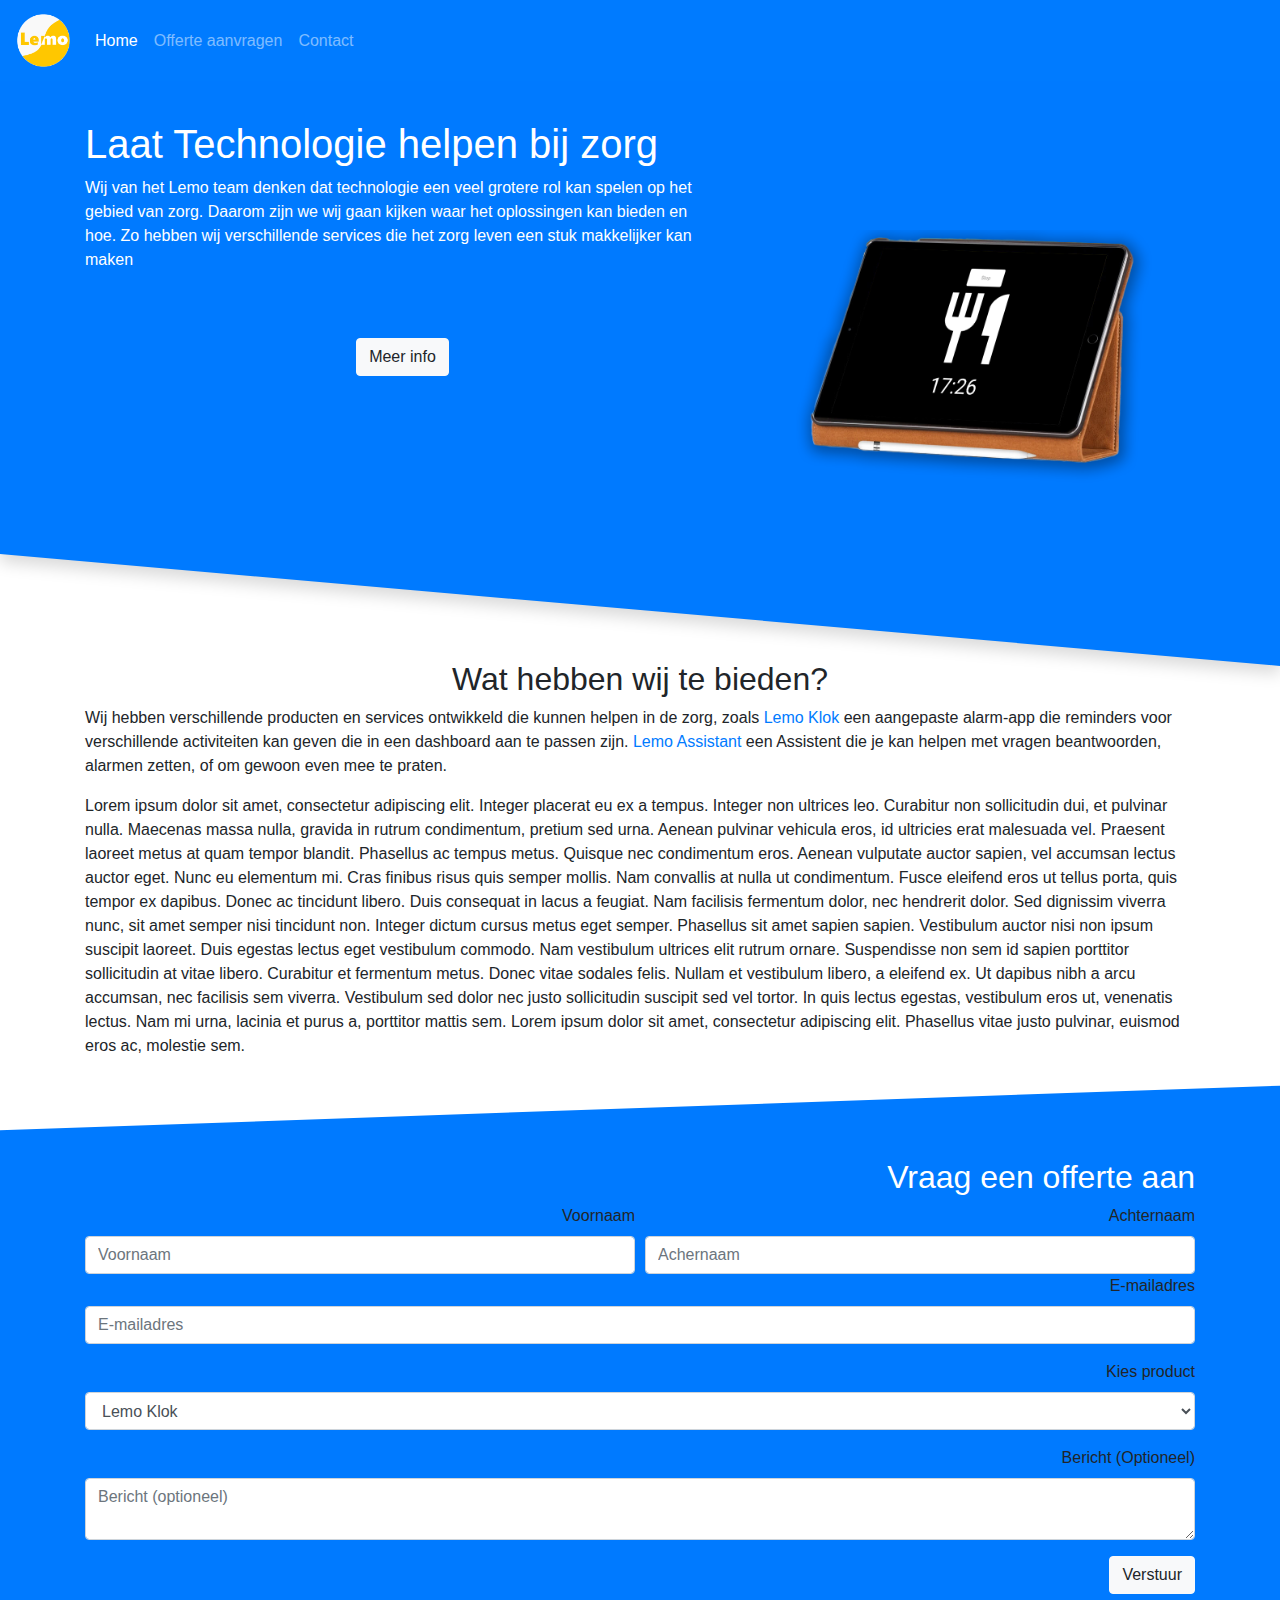
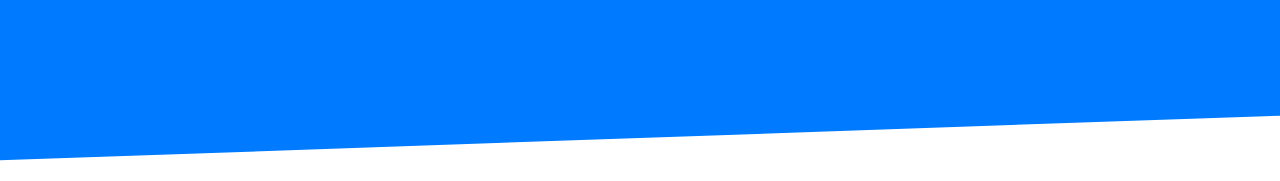
<file: index.html>
<!doctype html>
<html>
<head>
<meta charset="utf-8">
<title>Welkom | Lemo</title>
	<link rel="stylesheet" href="css/bootstrap.css">
	<link rel="stylesheet" href="css/style.css">
	<meta name="keywords" content="Remco Land">
	<meta name="description" content="">
	<meta name="viewport" content="width=device-width, initial-scale=1, maximum-scale=1, user-scalable=0"/>
	<meta name="theme-color" content="#036aee">
	<link rel="shortcut icon" href="http://lemoassistant.us.to/assets/images/lemo-assistant-logo-800x800.png" type="image/x-icon">
	<link rel="icon" href="http://lemoassistant.us.to/assets/images/lemo-assistant-logo-800x800.png" type="image/x-icon">
</head>
<header>
<nav class="navbar navbar-expand-lg fixed-top navbar-dark bg-primary">
	  <a class="navbar-brand" href="index.html">
        <img src="resources/logo.png" width="55" height="55" alt="Logo">
      </a>
	  <button class="navbar-toggler" type="button" data-toggle="collapse" data-target="#navbarSupportedContent" aria-controls="navbarSupportedContent" aria-expanded="false" aria-label="Toggle navigation">
		<span class="navbar-toggler-icon"></span>
	  </button>

	  <div class="collapse navbar-collapse" id="navbarSupportedContent">
		<ul class="navbar-nav mr-auto ">
		  <li class="nav-item">
			<a class="nav-link active" href="index.html">Home</a>
		  </li>
		  <li class="nav-item">
			<a class="nav-link" href="#section2">Offerte aanvragen</a>
		  </li>
		  <li class="nav-item">
			<a class="nav-link" href="contact.html">Contact</a>
		  </li>
		</ul>
	  </div>
	</nav>
<div id="top-shadow" class="shadow"></div>
</header>
<body>
<!-- Intro -->
<div class="intro scew shadow">
	<div class="container introduction unscew">
	  <div class="row">
        <div class="col-sm-7">
			<h1 class="title1">Laat Technologie helpen bij zorg</h1>
			<p>Wij van het Lemo team denken dat technologie een veel grotere rol kan spelen op het gebied van zorg. Daarom zijn we wij gaan kijken waar het oplossingen kan bieden en hoe. Zo hebben wij verschillende services die het zorg leven een stuk makkelijker kan maken</p>
			<center><p class="p-button hover" style="padding-top: 50px"><a class="btn btn-light btn-round" href="#section1" role="button">Meer info</a></p></center>
        </div> <!-- col sm 6 -->
		<div class="col-sm-5">
			 <center style="padding-top: 100px">
             <img class="side-img" src="resources/Ipad mockup.png" alt="Ipad mockup met app open">
			 </center>
   		</div> <!-- col sm 6 -->
       </div><!-- row -->
	 </div>
</div>
	
<div class="section container" id="section1">
	<h2 class="title2">Wat hebben wij te bieden?</h2>
	<p> Wij hebben verschillende producten en services ontwikkeld die kunnen helpen in de zorg, zoals <a href="lemoklok">Lemo Klok</a> een aangepaste alarm-app die reminders voor verschillende activiteiten kan geven die in een dashboard aan te passen zijn. <a href="http://lemoassistant.us.to/" target="_blank">Lemo Assistant</a> een Assistent die je kan helpen met vragen beantwoorden, alarmen zetten, of om gewoon even mee te praten.</p>
	<p>Lorem ipsum dolor sit amet, consectetur adipiscing elit. Integer placerat eu ex a tempus. Integer non ultrices leo. Curabitur non sollicitudin dui, et pulvinar nulla. Maecenas massa nulla, gravida in rutrum condimentum, pretium sed urna. Aenean pulvinar vehicula eros, id ultricies erat malesuada vel. Praesent laoreet metus at quam tempor blandit. Phasellus ac tempus metus. Quisque nec condimentum eros. Aenean vulputate auctor sapien, vel accumsan lectus auctor eget. Nunc eu elementum mi. Cras finibus risus quis semper mollis.

Nam convallis at nulla ut condimentum. Fusce eleifend eros ut tellus porta, quis tempor ex dapibus. Donec ac tincidunt libero. Duis consequat in lacus a feugiat. Nam facilisis fermentum dolor, nec hendrerit dolor. Sed dignissim viverra nunc, sit amet semper nisi tincidunt non. Integer dictum cursus metus eget semper. Phasellus sit amet sapien sapien. Vestibulum auctor nisi non ipsum suscipit laoreet. Duis egestas lectus eget vestibulum commodo. Nam vestibulum ultrices elit rutrum ornare. Suspendisse non sem id sapien porttitor sollicitudin at vitae libero.

Curabitur et fermentum metus. Donec vitae sodales felis. Nullam et vestibulum libero, a eleifend ex. Ut dapibus nibh a arcu accumsan, nec facilisis sem viverra. Vestibulum sed dolor nec justo sollicitudin suscipit sed vel tortor. In quis lectus egestas, vestibulum eros ut, venenatis lectus. Nam mi urna, lacinia et purus a, porttitor mattis sem. Lorem ipsum dolor sit amet, consectetur adipiscing elit. Phasellus vitae justo pulvinar, euismod eros ac, molestie sem.</p>
</div>

<div class="scew2" id="section2">
	<div class="container unscew2 offerte" style="padding-top: 50px">
	<h2 class="title1">Vraag een offerte aan</h2>
<form name="contact" method="POST" data-netlify="true">
  <div class="form-row">
	<div class="col">  
    	<label for="InputName">Voornaam</label>
    	<input type="name" class="form-control" id="InputName" name="name" placeholder="Voornaam">
    </div>
	<div class="col">  
    	<label for="InputName">Achternaam</label>
    	<input type="name" class="form-control" id="InputSurName" name="surname" placeholder="Achernaam">
    </div>	
  </div>
  <div class="form-group">
    <label for="InputEmail">E-mailadres</label>
    <input type="email" class="form-control" id="InputEmail" aria-describedby="emailHelp" name="email" placeholder="E-mailadres">
  </div>
  <div class="form-group">
    <label for="exampleFormControlSelect1">Kies product</label>
    <select class="form-control" id="Product" name="Product">
      <option>Lemo Klok</option>
	  <option>Voice Assistant</option>
    </select>
  </div>
  <div class="form-group">
    <label for="InputEmail">Bericht (Optioneel)</label>
    <textarea type="message" class="form-control" id="InputMessage" name="message" placeholder="Bericht (optioneel)"></textarea>
  </div>
  <div data-netlify-recaptcha="true"></div>
  <p>
    <button type="submit" class="btn btn-light">Verstuur</button>
  </p>
</form>
	</div>
</div>

<!-- Scripts -->
<script src="https://code.jquery.com/jquery-3.2.1.slim.min.js" integrity="sha384-KJ3o2DKtIkvYIK3UENzmM7KCkRr/rE9/Qpg6aAZGJwFDMVNA/GpGFF93hXpG5KkN" crossorigin="anonymous"></script>
<script src="https://cdnjs.cloudflare.com/ajax/libs/popper.js/1.12.9/umd/popper.min.js" integrity="sha384-ApNbgh9B+Y1QKtv3Rn7W3mgPxhU9K/ScQsAP7hUibX39j7fakFPskvXusvfa0b4Q" crossorigin="anonymous"></script>
<script src="https://maxcdn.bootstrapcdn.com/bootstrap/4.0.0/js/bootstrap.min.js" integrity="sha384-JZR6Spejh4U02d8jOt6vLEHfe/JQGiRRSQQxSfFWpi1MquVdAyjUar5+76PVCmYl" crossorigin="anonymous"></script>
<script src="//ajax.googleapis.com/ajax/libs/jquery/1.10.2/jquery.min.js" type="text/javascript"></script>


<script type="text/javascript">

//<![CDATA[



        $(function() {

          $('a[href*=#]:not([href=#])').click(function() {

            if (location.pathname.replace(/^\//,'') == this.pathname.replace(/^\//,'') && location.hostname == this.hostname) {


              var target = $(this.hash);

              target = target.length ? target : $('[name=' + this.hash.slice(1) +']');

              if (target.length) {

                $('html,body').animate({

                  scrollTop: target.offset().top

                }, 1000);

                return false;

              }

            }

          });

        });


//]]>

</script>
<script>
//shadow script
$(document).ready(function(){
 $(window).scroll(function(){
  var y = $(window).scrollTop();
  if( y > 0 ){
      $("#top-shadow").css({'display':'block', 'opacity':y/20});
  } else {
      $("#top-shadow").css({'display':'block', 'opacity':y/20});
  }
 });
})
</script>
</body>
</html>
</file>
<file: css/style.css>
@charset "utf-8";
/* CSS Document */
body, html {
  height: 100%;
  margin: 0;
  margin-top: 40px;
}
.intro {
	margin-top: -100px;
	min-height: 70%;
	background-color: #007aff;
	background-repeat: no-repeat;
	background-position: center;
	background-size: cover;
}

.space100 {
	height: 100;
	display: inline
}

.introduction {
	padding-top: 140px;
	color: #FFFFFF;
}

.side-img {
	max-width: 100%;
	height: auto;
	margin-top: 10px;
	margin-bottom: 30px;
}

.title1 {
	color: #FFFFFF
}

.title2 {
	text-align: center;
}
/*Sections*/
#section1 {
	margin-top: 50px;
}

#section2 {
	margin-top: 50px;
	min-height: 70%;
	background-color: #007aff;
	background-repeat: no-repeat;
	background-position: center;
	background-size: cover;
	text-align: right;
}


/*@Media tags */
@media screen and (max-width: 780px) and (min-height: 887px) and (min-width: 580px) {
	.intro {
		padding-bottom: 50px;
	}
	.title2 {
		text-align: left;
	}
}

@media screen and (max-height: 887px) {
	.intro {
		padding-bottom: 50px;
	}
	.title2 {
		text-align: left;
	}
}

/*Effecten*/

/*Hover Effect*/
.hover {
  -webkit-transition: all 0.6s cubic-bezier(0.165, 0.84, 0.44, 1);
  transition: all 0.6s cubic-bezier(0.165, 0.84, 0.44, 1);
}
.hover::after {
  opacity: 0;
  -webkit-transition: all 0.6s cubic-bezier(0.165, 0.84, 0.44, 1);
  transition: all 0.6s cubic-bezier(0.165, 0.84, 0.44, 1);
}

.hover:hover {
  -webkit-transform: scale(1.05, 1.05);
  transform: scale(1.05, 1.05);
}

.hover:hover::after {
    opacity: 1;
}

/*Scew Effect*/
.scew {
	-ms-transform: skewY(5deg);
	-webkit-transform: skewY(5deg);
	transform: skewY(5deg);
}
.unscew {
	-ms-transform: skewY(-5deg);
	-webkit-transform: skewY(-5deg);
	transform: skewY(-5deg);
}
.scew2 {
	-ms-transform: skewY(-2deg);
	-webkit-transform: skewY(-2deg);
	transform: skewY(-2deg);
}
.unscew2 {
	-ms-transform: skewY(2deg);
	-webkit-transform: skewY(2deg);
	transform: skewY(2deg);
}


#top-shadow {
	position: fixed;
    top: 0;
    left: 0;
    width: 100%;
    height: 80px;
    z-index: 999;
    display: none;
}
</file>
